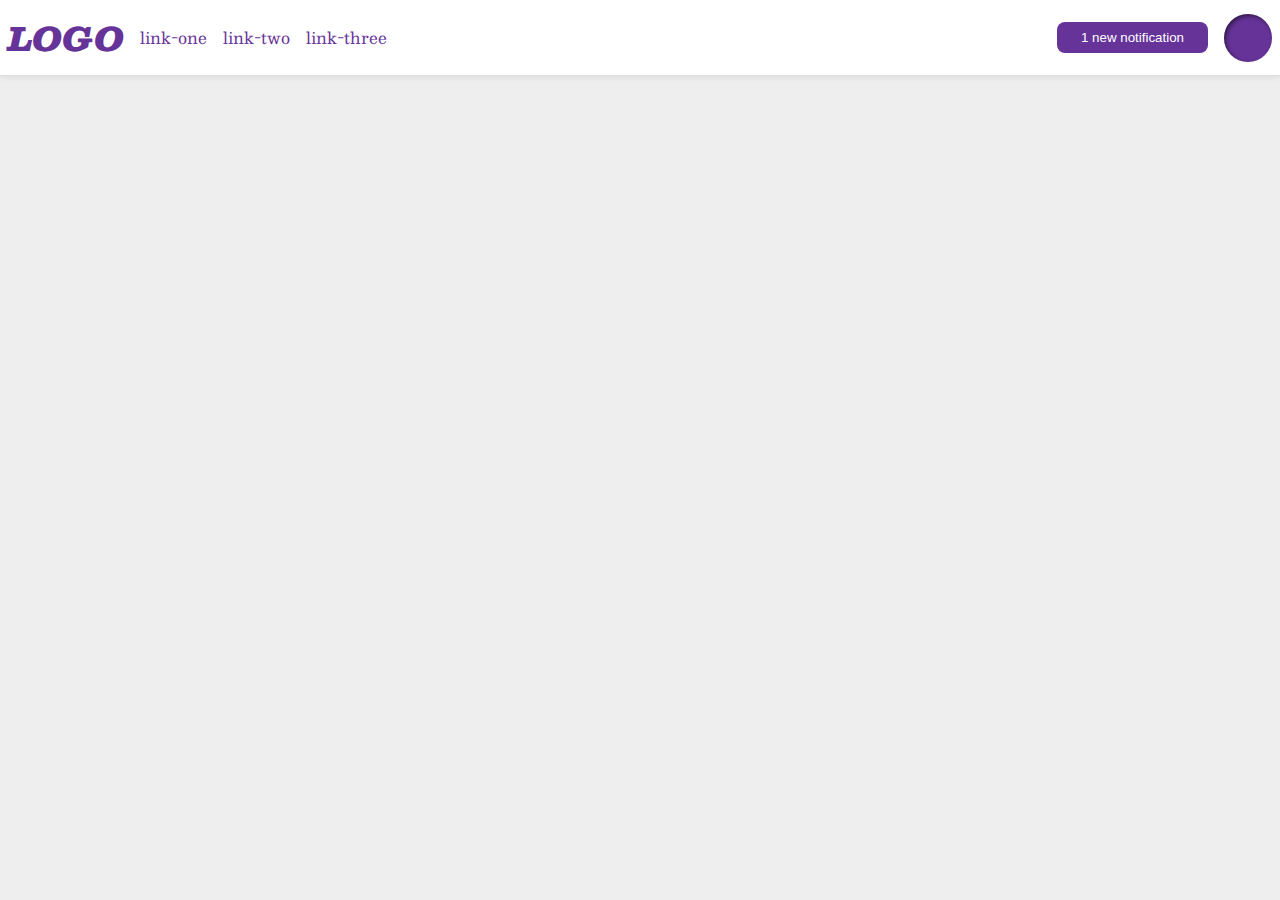
<file: flex/03-flex-header-2/index.html>
<!DOCTYPE html>
<html lang="en">
  <head>
    <meta charset="UTF-8">
    <meta http-equiv="X-UA-Compatible" content="IE=edge">
    <meta name="viewport" content="width=device-width, initial-scale=1.0">
    <title>Flex Header 2</title>
    <link rel="stylesheet" href="style.css">
  </head>
  <body>
    <div class="header">
      <div class="left-header">
        <div class="logo">
          LOGO
        </div>
        <ul class="links">
          <li><a href="google.com">link-one</a></li>
          <li><a href="google.com">link-two</a></li>
          <li><a href="google.com">link-three</a></li>
        </ul>
      </div>
      <div class="right-header">
        <button class="notifications">
          1 new notification
        </button>
        <div class="profile-image"></div>
        </div>
      </div>
  </body>
</html>
</file>
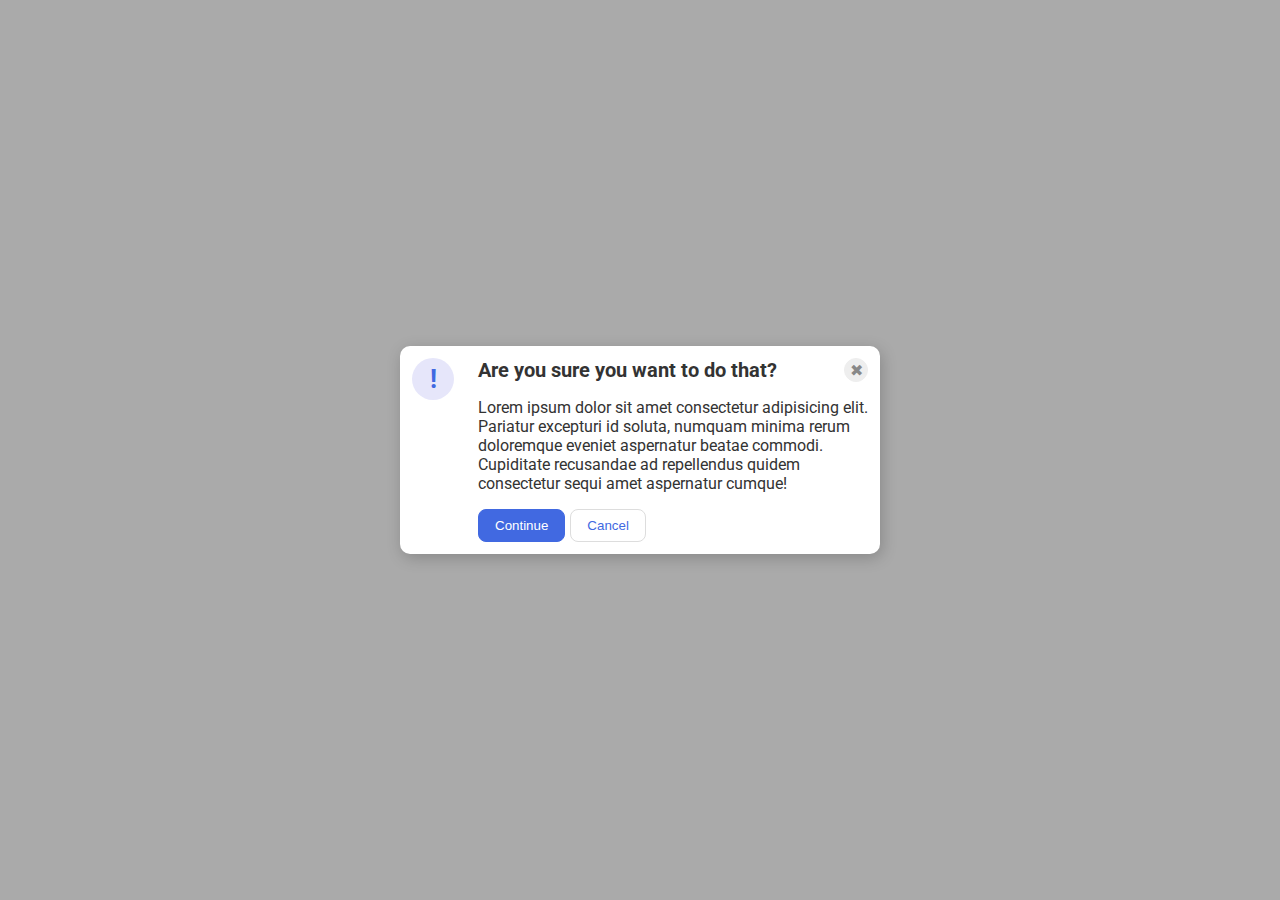
<file: flex/05-flex-modal/index.html>
<!DOCTYPE html>
<html lang="en">
  <head>
    <meta charset="UTF-8">
    <meta http-equiv="X-UA-Compatible" content="IE=edge">
    <meta name="viewport" content="width=device-width, initial-scale=1.0">
    <link rel="stylesheet" href="style.css">
    <title>Modal</title>
  </head>
  <body>
    <div class="modal">
      <div class="modal-icon">
        <div class="icon">!</div>
      </div>
      <div class="modal-text">
        <div class="modal-text-heading">
          <div class="header">Are you sure you want to do that?</div>
          <div class="close-button-modal">
            <button class="close-button">✖</button>
          </div>
        </div>
        <div class="text">Lorem ipsum dolor sit amet consectetur adipisicing elit. Pariatur excepturi id soluta, numquam minima
          rerum doloremque eveniet aspernatur beatae commodi. Cupiditate recusandae ad repellendus quidem consectetur sequi amet
          aspernatur cumque!</div>
        <div class="modal-text-heading-buttons">
          <button class="continue">Continue</button>
          <button class="cancel">Cancel</button>
        </div>
      </div>
    </div>
  </body>
</html>
</file>
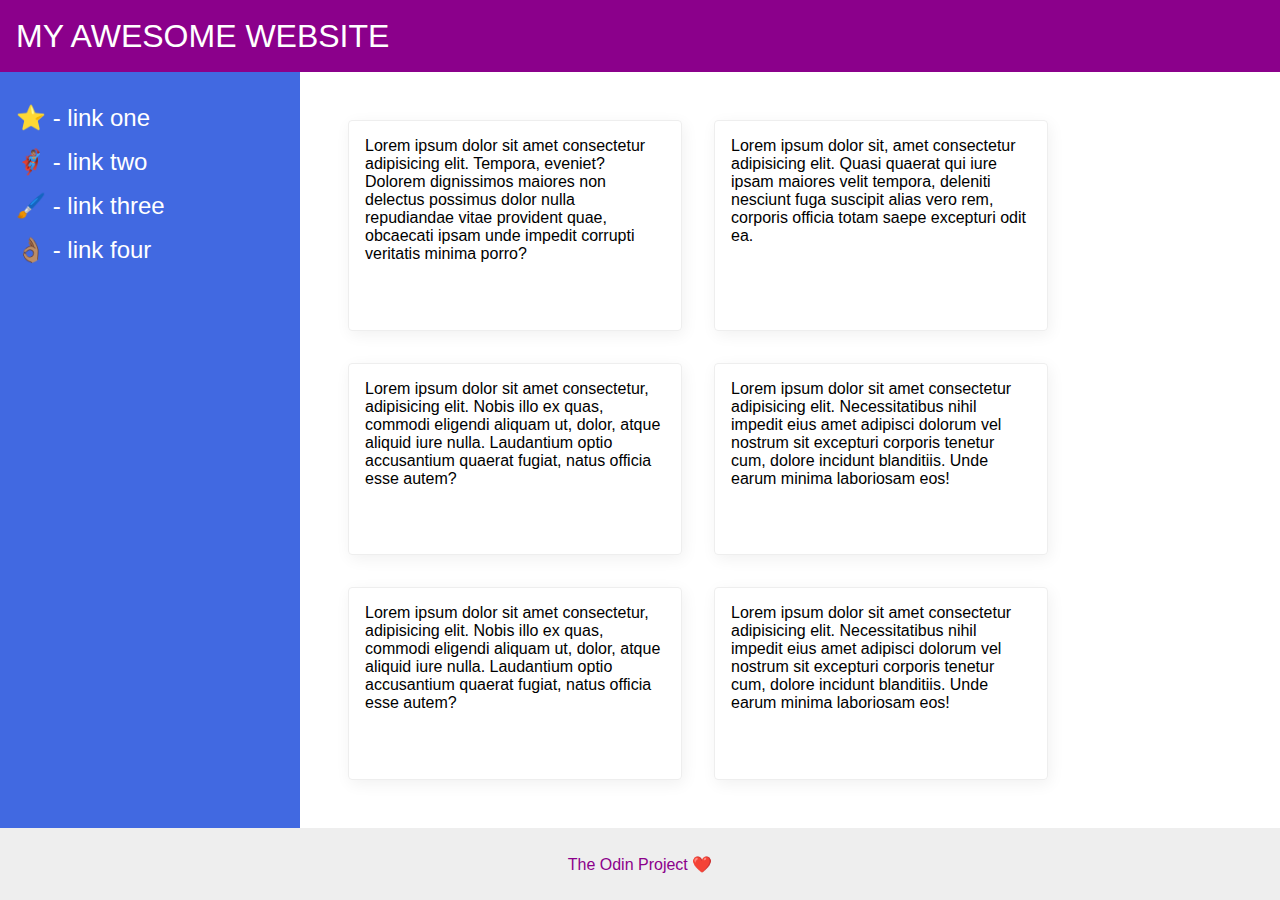
<file: flex/07-flex-layout-2/index.html>
<!DOCTYPE html>
<html lang="en">
  <head>
    <meta charset="UTF-8">
    <meta http-equiv="X-UA-Compatible" content="IE=edge">
    <meta name="viewport" content="width=device-width, initial-scale=1.0">
    <title>The Holy Grail</title>
    <link rel="stylesheet" href="style.css">
  </head>
  <body>
    <div class="header">
      MY AWESOME WEBSITE
    </div>
   <div class="content">
    <div class="sidebar">
      <ul>
        <li><a href="#">⭐ - link one</a></li>
        <li><a href="#">🦸🏽‍♂️ - link two</a></li>
        <li><a href="#">🖌️ - link three</a></li>
        <li><a href="#">👌🏽 - link four</a></li>
      </ul>
    </div>
    
    <div class="card-container">
      <div class="card">Lorem ipsum dolor sit amet consectetur adipisicing elit. Tempora, eveniet? Dolorem dignissimos maiores
        non delectus possimus dolor nulla repudiandae vitae provident quae, obcaecati ipsam unde impedit corrupti veritatis
        minima porro?</div>
      <div class="card">Lorem ipsum dolor sit, amet consectetur adipisicing elit. Quasi quaerat qui iure ipsam maiores velit
        tempora, deleniti nesciunt fuga suscipit alias vero rem, corporis officia totam saepe excepturi odit ea.</div>
      <div class="card">Lorem ipsum dolor sit amet consectetur, adipisicing elit. Nobis illo ex quas, commodi eligendi aliquam
        ut, dolor, atque aliquid iure nulla. Laudantium optio accusantium quaerat fugiat, natus officia esse autem?</div>
      <div class="card">Lorem ipsum dolor sit amet consectetur adipisicing elit. Necessitatibus nihil impedit eius amet
        adipisci dolorum vel nostrum sit excepturi corporis tenetur cum, dolore incidunt blanditiis. Unde earum minima
        laboriosam eos!</div>
      <div class="card">Lorem ipsum dolor sit amet consectetur, adipisicing elit. Nobis illo ex quas, commodi eligendi aliquam
        ut, dolor, atque aliquid iure nulla. Laudantium optio accusantium quaerat fugiat, natus officia esse autem?</div>
      <div class="card">Lorem ipsum dolor sit amet consectetur adipisicing elit. Necessitatibus nihil impedit eius amet
        adipisci dolorum vel nostrum sit excepturi corporis tenetur cum, dolore incidunt blanditiis. Unde earum minima
        laboriosam eos!</div>
      </div>
    </div>
    <div class="footer">
      The Odin Project ❤️
    </div>
  </body>
</html>
</file>
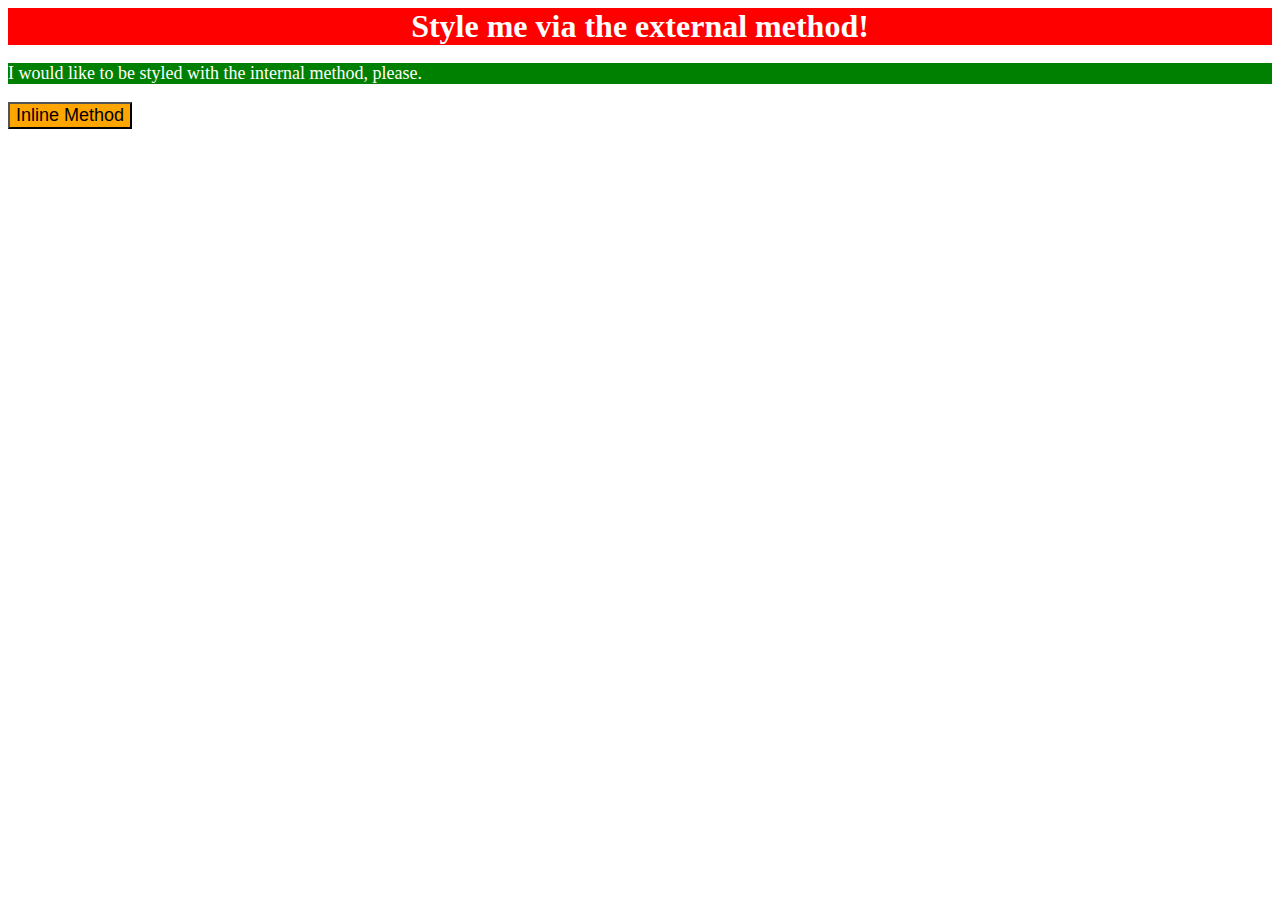
<file: foundations/01-css-methods/index.html>
<!DOCTYPE html>
<html lang="en">
  <head>
    <meta charset="UTF-8">
    <meta http-equiv="X-UA-Compatible" content="IE=edge">
    <meta name="viewport" content="width=device-width, initial-scale=1.0">
    <title>Methods for Adding CSS</title>
    <style>
      p {
        background-color: green;
        color: white;
        font-size: 18px;
      }
    </style>
    <link rel="stylesheet" href="style.css">
  </head>
  <body>
    <div style="background-color: red; color: white; font-size: 32px; text-align: center; font-weight: bold;">Style me via the external method!</div>
    <p>I would like to be styled with the internal method, please.</p>
    <button>Inline Method</button>
  </body>
</html>
</file>
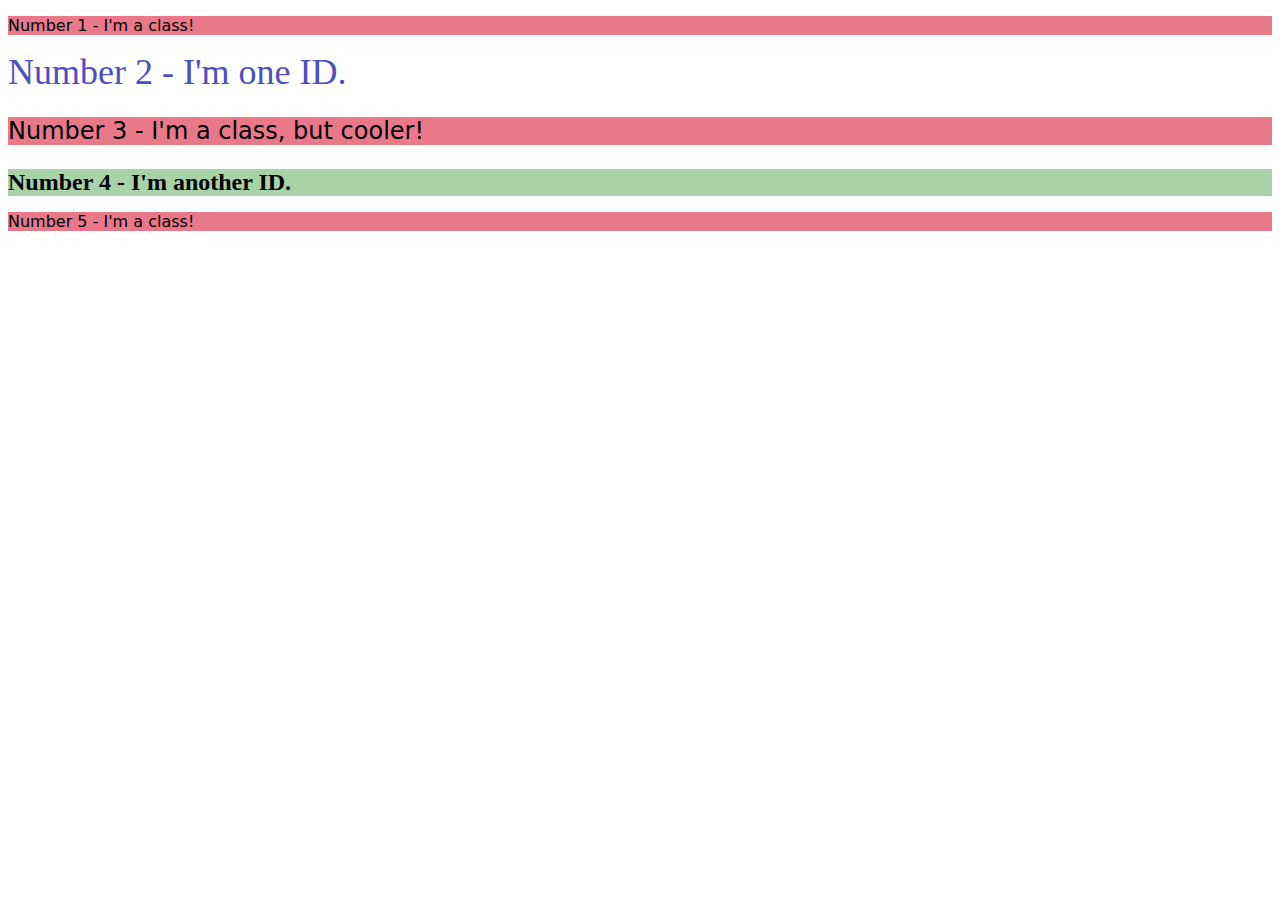
<file: foundations/02-class-id-selectors/index.html>
<!DOCTYPE html>
<html lang="en">
  <head>
    <meta charset="UTF-8">
    <meta http-equiv="X-UA-Compatible" content="IE=edge">
    <meta name="viewport" content="width=device-width, initial-scale=1.0">
    <title>Class and ID Selectors</title>
    <link rel="stylesheet" href="style.css">
  </head>
  <body>
    <p class="odd">Number 1 - I'm a class!</p>
    <div id="second">Number 2 - I'm one ID.</div>
    <p class="odd cool">Number 3 - I'm a class, but cooler!</p>
    <div id="fourth">Number 4 - I'm another ID.</div>
    <p class="odd">Number 5 - I'm a class!</p>
  </body>
</html>
</file>
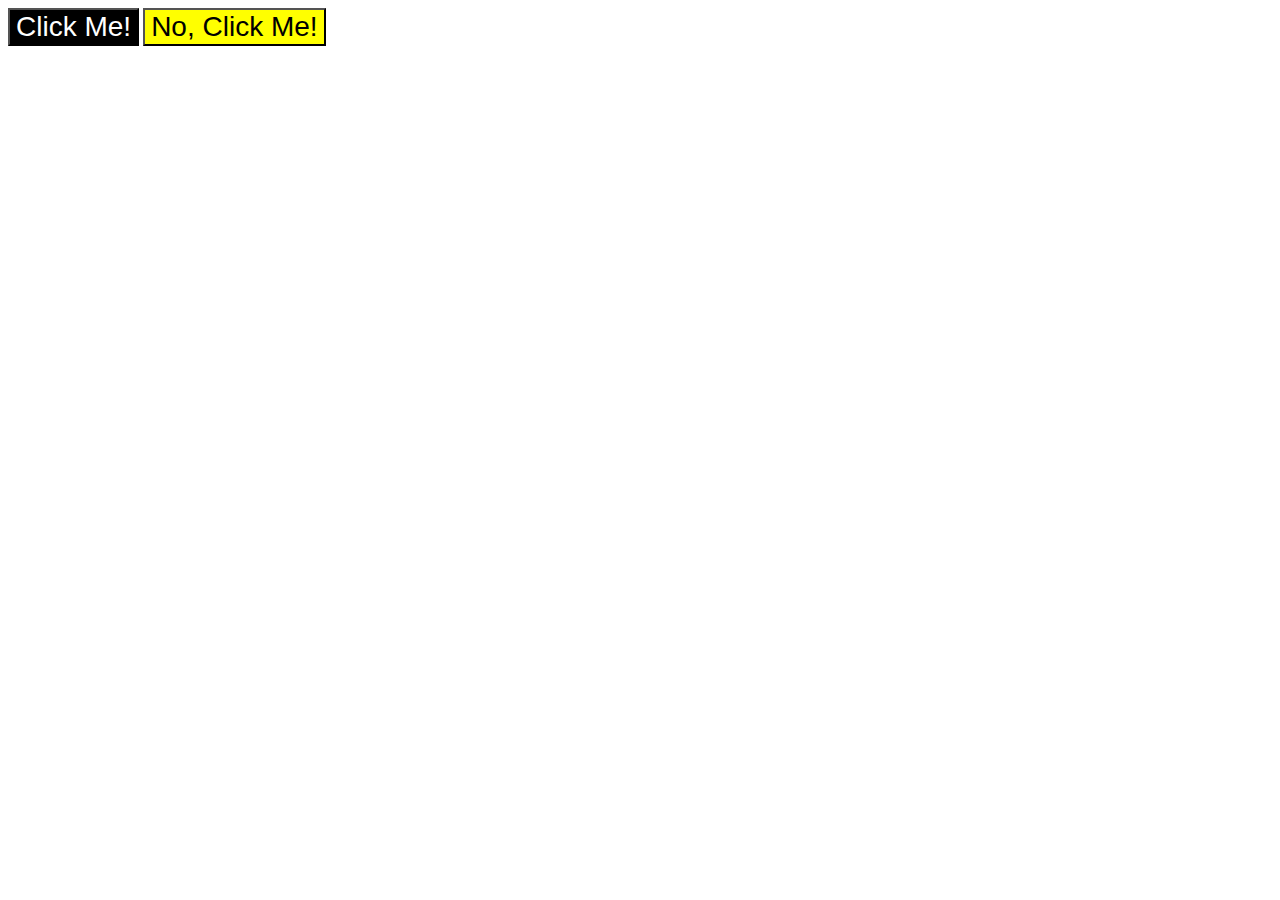
<file: foundations/03-grouping-selectors/index.html>
<!DOCTYPE html>
<html lang="en">
  <head>
    <meta charset="UTF-8">
    <meta http-equiv="X-UA-Compatible" content="IE=edge">
    <meta name="viewport" content="width=device-width, initial-scale=1.0">
    <title>Grouping Selectors</title>
    <link rel="stylesheet" href="style.css">
  </head>
  <body>
    <button class="first button">Click Me!</button>
    <button class="second button">No, Click Me!</button>
  </body>
</html>
</file>
<file: flex/03-flex-header-2/style.css>
/* this is some magical font-importing.  
you'll learn about it later. */
@import url('https://fonts.googleapis.com/css2?family=Besley:ital,wght@0,400;1,900&display=swap');

body {
  margin: 0;
  background: #eee;
  font-family: Besley, serif;
}

.header {
  background: white;
  border-bottom: 1px solid #ddd;
  box-shadow: 0 0 8px rgba(0,0,0,.1);
  display: flex;
  justify-content: space-between;
  padding: 8px;
}

.profile-image {
  background: rebeccapurple;
  box-shadow: inset 2px 2px 4px rgba(0,0,0,.5);
  border-radius: 50%;
  width: 48px;
  height: 48px;
}

.logo {
  color: rebeccapurple;
  font-size: 32px;
  font-weight: 900;
  font-style: italic;
}

button {
  border: none;
  border-radius: 8px;
  background: rebeccapurple;
  color: white;
  padding: 8px 24px;
}

a {
  /* this removes the line under our links */
  text-decoration: none;
  color: rebeccapurple;
}

ul {
  list-style-type: none;
  display: flex;
  gap: 16px;
  padding-left: 16px;
}

.left-header {
  display: flex;
  align-items: center;

}

.right-header {
  display: flex;
  align-items: center;
  gap: 16px;
}
</file>
<file: flex/05-flex-modal/style.css>
@import url('https://fonts.googleapis.com/css2?family=Roboto:wght@400;700&display=swap');

html, body {
  height: 100%;
}

body {
  font-family: Roboto, sans-serif;
  margin: 0;
  background: #aaa;
  color: #333;
  /* I'll give you this one for free lol */
  display: flex;
  align-items: center;
  justify-content: center;
}

.modal {
  background: white;
  width: 480px;
  border-radius: 10px;
  box-shadow: 2px 4px 16px rgba(0,0,0,.2);
  display: flex;
}

.icon {
  color: royalblue;
  font-size: 26px;
  font-weight: 700;
  background: lavender;
  width: 42px;
  height: 42px;
  border-radius: 50%;
  display: flex;
  align-items: center;
  justify-content: center;
  margin: 12px;
  flex-shrink: 42px;
}

.modal-text {
  padding: 12px;
  display: flex;
  flex-direction: column;
  gap: 16px;
}

.modal-text-heading-buttons {
  display: flex;
  gap: 5px;
}

.modal-text-heading {
  display: flex;
  justify-content: space-between;
  align-items: center;
}

.header {
  font-weight: bolder;
  font-size: 20px;
}

.close-button {
  background: #eee;
  border-radius: 50%;
  color: #888;
  font-weight: 400;
  font-size: 16px;
  height: 24px;
  width: 24px;
  display: flex;
  align-items: center;
  justify-content: center;
  border: 1px solid #eee;
  padding: 0;
}

.close-button-modal {
  display: flex;
  align-items: center;
  justify-content: end;
}

button {
  cursor: pointer;
  padding: 8px 16px;
  border-radius: 8px;
}

button.continue {
  background: royalblue;
  border: 1px solid royalblue;
  color: white;
}

button.cancel {
  background: white;
  border: 1px solid #ddd;
  color: royalblue;
}
</file>
<file: flex/07-flex-layout-2/style.css>
body {
  font-family: -apple-system, BlinkMacSystemFont, 'Segoe UI', Roboto, Oxygen, Ubuntu, Cantarell, 'Open Sans', 'Helvetica Neue', sans-serif;
  margin: 0;
  min-height: 100vh;
  display: flex;
  flex-direction: column;
  justify-content: space-between;
}

.header {
  display: flex;
  height: 72px;
  background: darkmagenta;
  color: white;
  font-size: 32px;
  font-weight: 900px;
  padding-left: 16px;
  align-items: center;
}

.footer {
  display: flex;
  height: 72px;
  background: #eee;
  color: darkmagenta;
  align-items: center;
  justify-content: center;
}

.sidebar {
  min-width: 300px;
  background: royalblue;
  box-sizing: border-box;
  padding: 16px;
}

ul {
  list-style: none;
  padding: 0;
}

li {
  margin-bottom: 16px;
}


a {
  font-size: 24px;
  color: white;
  text-decoration: none;
}

.card {
  border: 1px solid #eee;
  box-shadow: 2px 4px 16px rgba(0,0,0,.06);
  border-radius: 4px;
  width: 300px;
  padding: 16px;
  margin: 16px;
}

.content {
  display: flex;
  flex: 1
}

.card-container {
  display: flex;
  flex-wrap: wrap;
  padding: 32px;
}
</file>
<file: foundations/01-css-methods/style.css>
button {
    background-color: orange;
    font-size: 18px;
}
</file>
<file: foundations/02-class-id-selectors/style.css>
.odd {
    background-color: rgb(233, 121, 137);
    font-family: Veranda, 'DejaVu Sans', sans-serif
}

#second {
    color: rgb(78, 78, 194);
    font-size: 36px;
}

.odd.cool {
    font-size: 24px;
}

#fourth {
    background-color: rgb(168, 211, 168);
    font-size: 24px;
    font-weight: bold;
}
</file>
<file: foundations/03-grouping-selectors/style.css>
.button {
    font-size: 28px;
    font-family: Helvetica, "Times New Roman", sans-serif;
}

.first {
    background-color: black;
    color: white;
}

.second {
    background-color: yellow;
}
</file>
